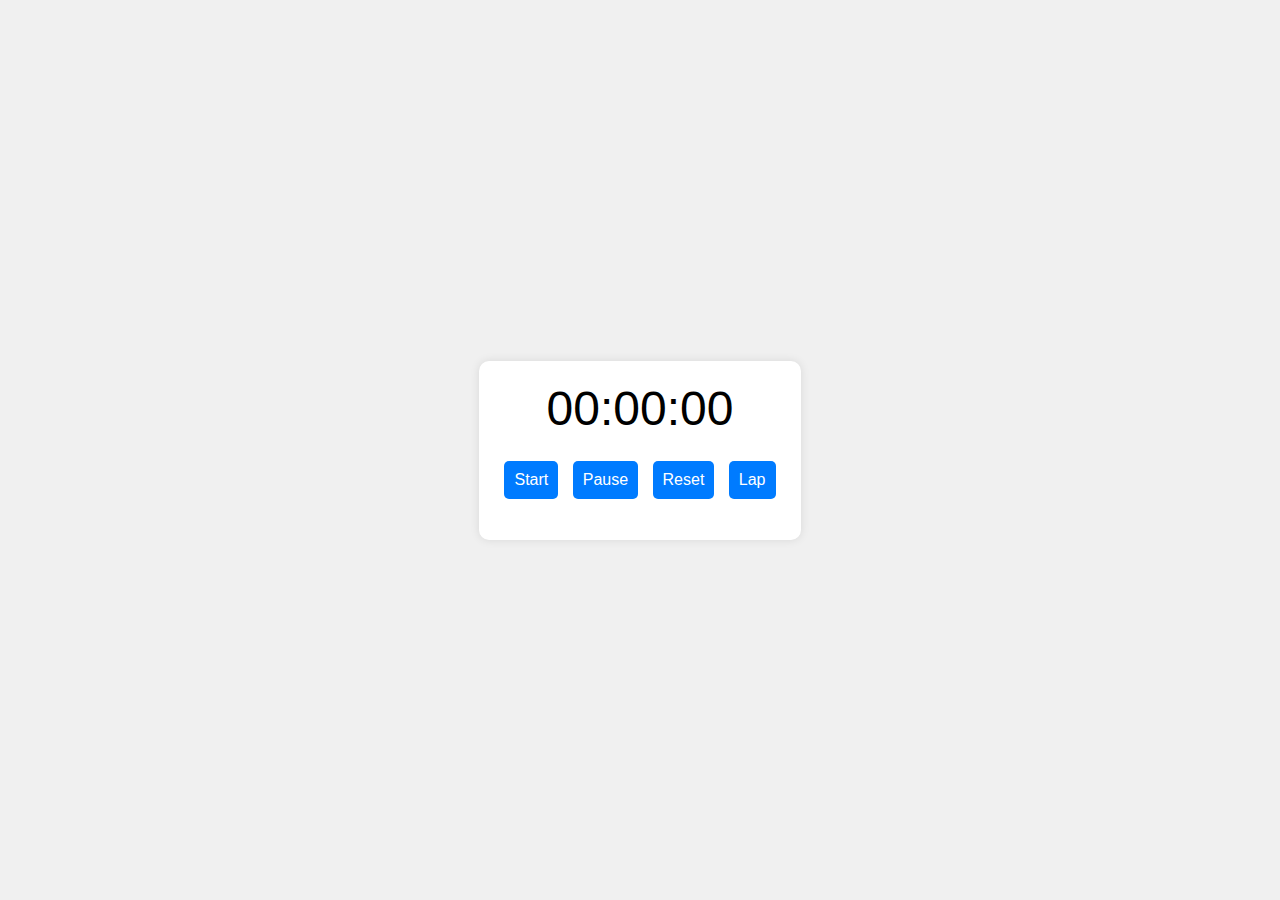
<file: stop watch/index.html>
<!DOCTYPE html>
<html lang="en">
<head>
    <meta charset="UTF-8">
    <meta name="viewport" content="width=device-width, initial-scale=1.0">
    <title>Document</title>
    <link rel="stylesheet" href="styles.css">
</head>
<body>
    <div class="stopwatch">
        <div id="display">00:00:00</div>
        <div class="controls">
            <button id="start">Start</button>
            <button id="pause">Pause</button>
            <button id="reset">Reset</button>
            <button id="lap">Lap</button>
        </div>
        <ul id="laps"></ul>
        </div>
        <script src="script.js"></script>
</body>
</html>
</file>
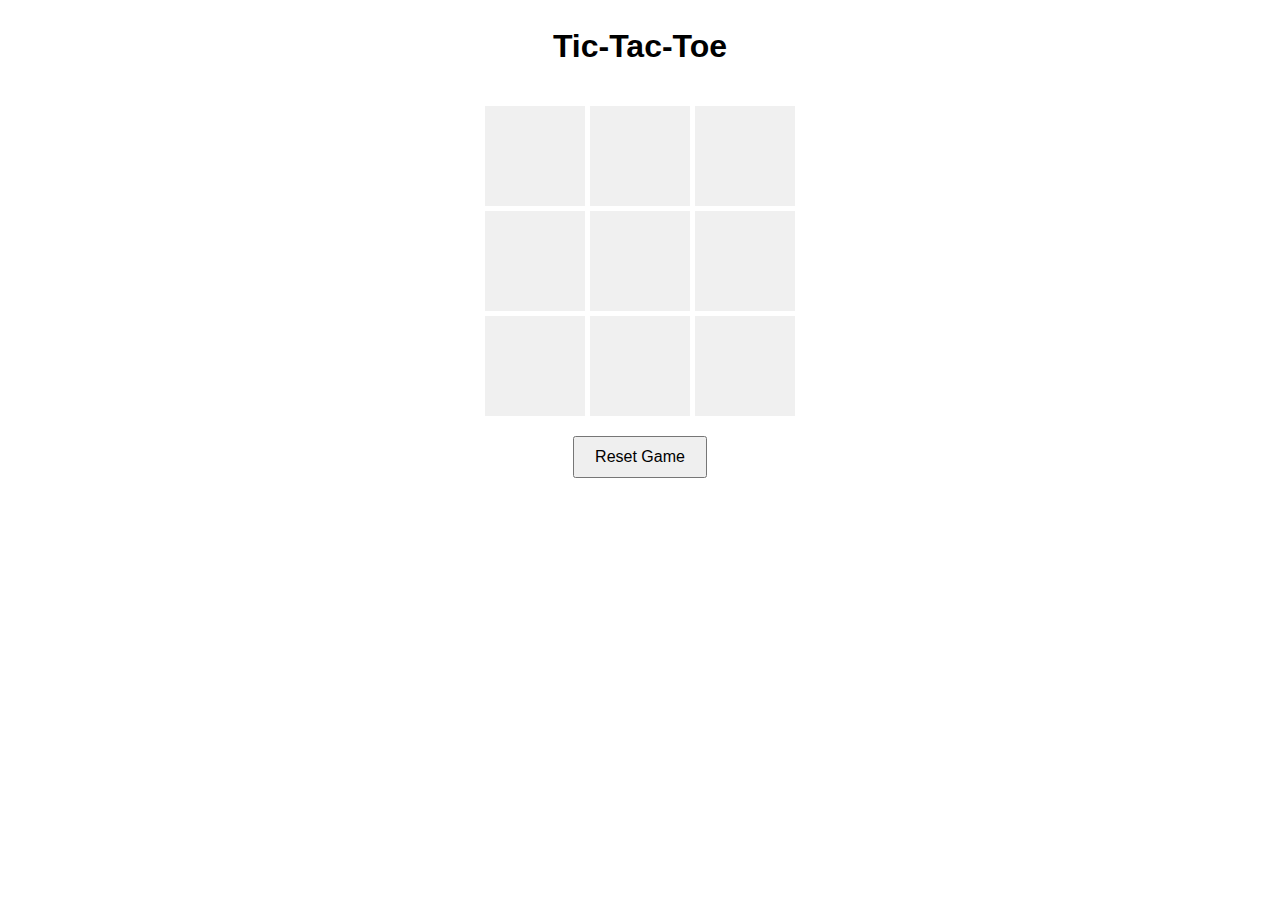
<file: tic tac toe/index.html>
<!DOCTYPE html>
<html lang="en">
<head>
    <meta charset="UTF-8">
    <meta name="viewport" content="width=device-width, initial-scale=1.0">
    <title>Tic-Tac-Toe</title>
    <link rel="stylesheet" href="styles.css">
</head>
<body>
    <h1>Tic-Tac-Toe</h1>
    <div class="board" id="board">
        <div class="cell" data-index="0"></div>
        <div class="cell" data-index="1"></div>
        <div class="cell" data-index="2"></div>
        <div class="cell" data-index="3"></div>
        <div class="cell" data-index="4"></div>
        <div class="cell" data-index="5"></div>
        <div class="cell" data-index="6"></div>
        <div class="cell" data-index="7"></div>
        <div class="cell" data-index="8"></div>
    </div>
    <button id="reset">Reset Game</button>
    <script src="script.js"></script>
</body>
</html>
</file>
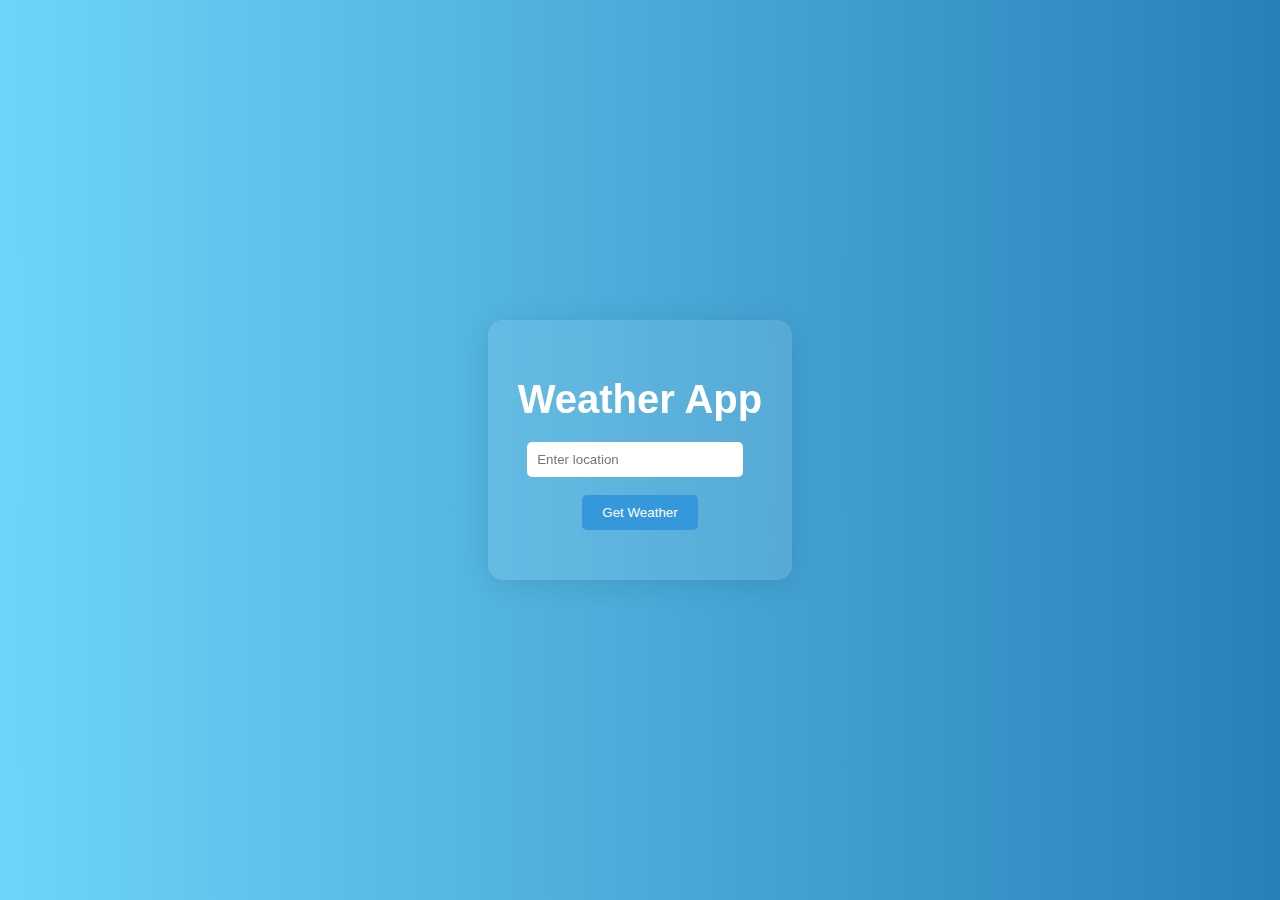
<file: weather/index.html>
<!DOCTYPE html>
<html lang="en">
<head>
    <meta charset="UTF-8">
    <meta name="viewport" content="width=device-width, initial-scale=1.0">
    <title>Weather App</title>
    <style>
        body {
            font-family: 'Segoe UI', Tahoma, Geneva, Verdana, sans-serif;
            background: linear-gradient(to right, #6dd5fa, #2980b9);
            color: #ffffff;
            text-align: center;
            margin: 0;
            padding: 0;
            display: flex;
            justify-content: center;
            align-items: center;
            height: 100vh;
        }
        .container {
            background: rgba(255, 255, 255, 0.1);
            border-radius: 15px;
            padding: 30px;
            box-shadow: 0 4px 30px rgba(0, 0, 0, 0.1);
            backdrop-filter: blur(10px);
            -webkit-backdrop-filter: blur(10px);
        }
        h1 {
            font-size: 2.5em;
            margin-bottom: 20px;
        }
        .input-container {
            margin-bottom: 20px;
        }
        input[type="text"] {
            padding: 10px;
            border-radius: 5px;
            border: none;
            width: 80%;
            max-width: 300px;
            margin-right: 10px;
        }
        button {
            padding: 10px 20px;
            border-radius: 5px;
            border: none;
            background-color: #3498db;
            color: #fff;
            cursor: pointer;
            transition: background-color 0.3s ease;
        }
        button:hover {
            background-color: #2980b9;
        }
        .weather {
            margin-top: 20px;
        }
        .weather h2 {
            margin: 10px 0;
        }
        .weather p {
            margin: 5px 0;
            font-size: 1.2em;
        }
    </style>
</head>
<body>
    <div class="container">
        <h1>Weather App</h1>
        <div class="input-container">
            <input type="text" id="location-input" placeholder="Enter location"> <br> <br>
            <button onclick="getWeatherByInput()">Get Weather</button>
        </div>
        <div class="weather" id="weather"></div>
    </div>
    <script src="script.js"></script>
</body>
</html>
</file>
<file: stop watch/styles.css>
body {
    font-family: Arial, sans-serif;
    display: flex;
    justify-content: center;
    align-items: center;
    height: 100vh;
    margin: 0;
    background-color: #f0f0f0;
}

.stopwatch {
    text-align: center;
    background: white;
    padding: 20px;
    border-radius: 10px;
    box-shadow: 0 0 10px rgba(0, 0, 0, 0.1);
}

#display {
    font-size: 48px;
    margin-bottom: 20px;
}

.controls button {
    font-size: 16px;
    padding: 10px;
    margin: 5px;
    border: none;
    background: #007bff;
    color: white;
    border-radius: 5px;
    cursor: pointer;
}

.controls button:hover {
    background: #0056b3;
}

#laps {
    list-style: none;
    padding: 0;
}

#laps li {
    margin: 5px 0;
    padding: 5px;
    background: #e9ecef;
    border-radius: 5px;
}
</file>
<file: tic tac toe/styles.css>
body {
    display: flex;
    flex-direction: column;
    align-items: center;
    font-family: Arial, sans-serif;
}

h1 {
    margin-top: 20px;
}

.board {
    display: grid;
    grid-template-columns: repeat(3, 100px);
    grid-template-rows: repeat(3, 100px);
    gap: 5px;
    margin-top: 20px;
}

.cell {
    width: 100px;
    height: 100px;
    display: flex;
    align-items: center;
    justify-content: center;
    font-size: 2em;
    background-color: #f0f0f0;
    cursor: pointer;
}

.cell:hover {
    background-color: #e0e0e0;
}

#reset {
    margin-top: 20px;
    padding: 10px 20px;
    font-size: 1em;
}
</file>
